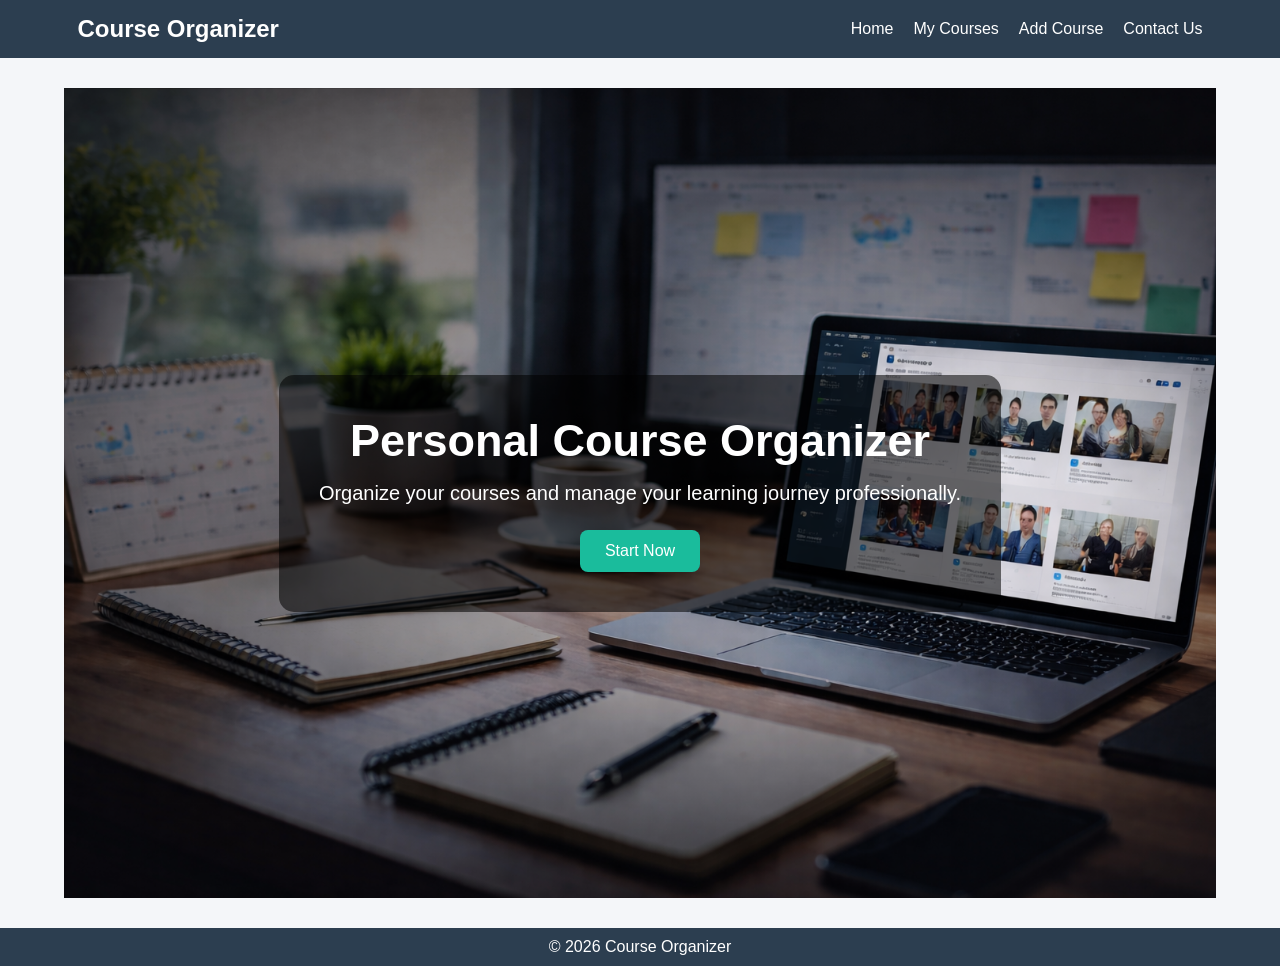
<file: index.html>
<!DOCTYPE html>
<html>

<head>
    <title>Home</title>

    <meta name="viewport" content="width=device-width, initial-scale=1.0">

    <link rel="stylesheet" href="style.css">
</head>

<body>

    <header>
        <nav>
            <h2>Course Organizer</h2>

            <ul>
                <li><a href="index.html">Home</a></li>
                <li><a href="courses.html">My Courses</a></li>
                <li><a href="add-course.html">Add Course</a></li>
                <li><a href="contact.html">Contact Us</a></li>
            </ul>
        </nav>
    </header>

    <main class="hero-page">

        <section class="hero-text">

            <h1>Personal Course Organizer</h1>

            <p>
                Organize your courses and manage your learning journey professionally.
            </p>

            <a href="courses.html" class="start-btn">Start Now</a>

        </section>

    </main>

    <footer>
        <p>© 2026 Course Organizer</p>
    </footer>

</body>

</html>
</file>
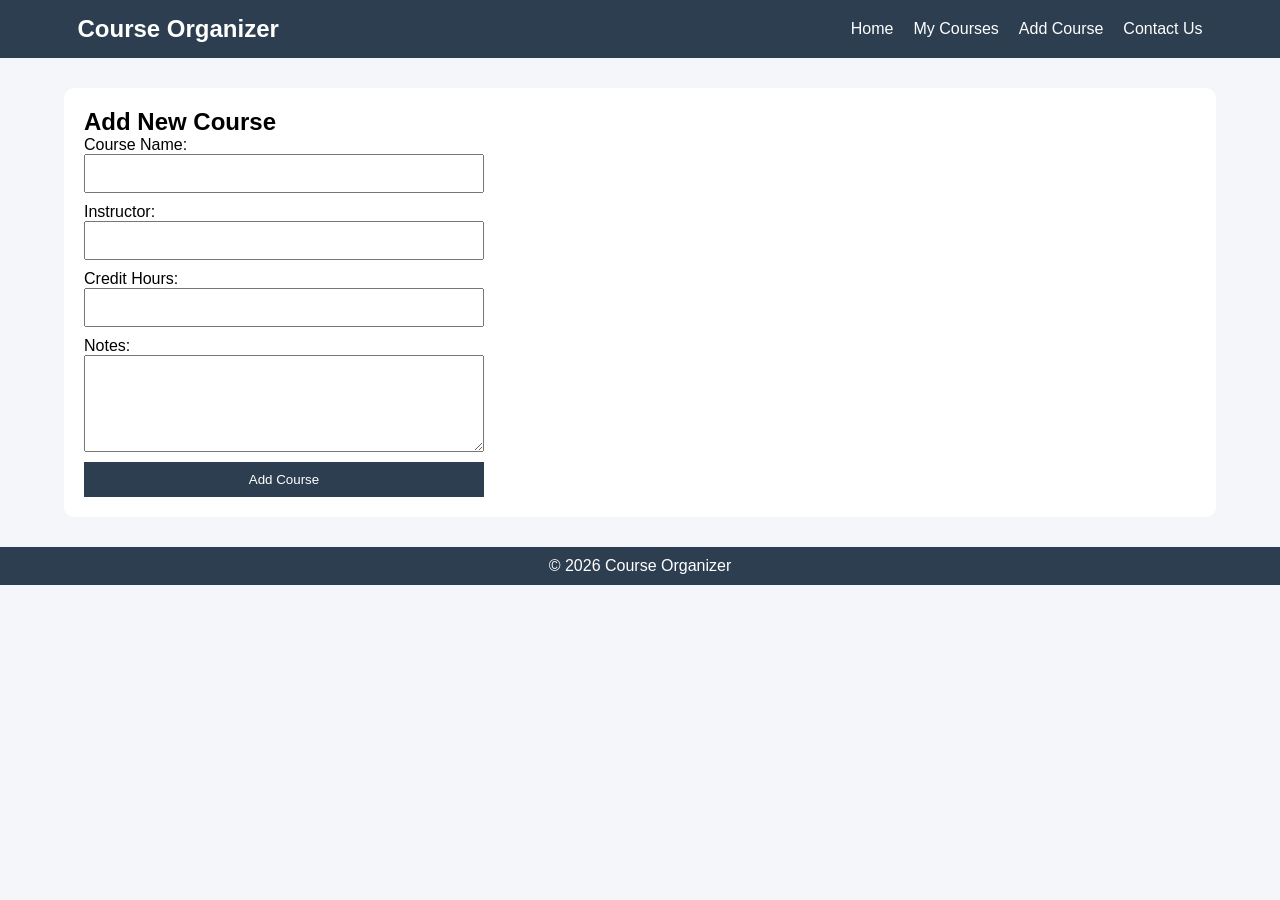
<file: add-course.html>
<!DOCTYPE html>
<html lang="en">

<head>
    <meta charset="UTF-8">
    <meta name="viewport" content="width=device-width, initial-scale=1.0">
    <title>Add Course</title>
    <link rel="stylesheet" href="style.css">
</head>

<body>

    <header>
        <nav>
            <h2>Course Organizer</h2>

            <ul>
                <li><a href="index.html">Home</a></li>
                <li><a href="courses.html">My Courses</a></li>
                <li><a href="add-course.html">Add Course</a></li>
                <li><a href="contact.html">Contact Us</a></li>
            </ul>
        </nav>
    </header>

    <main>

        <section>
            <h2>Add New Course</h2>

            <form>

                <label>Course Name:</label>
                <input type="text" required>

                <label>Instructor:</label>
                <input type="text" required>

                <label>Credit Hours:</label>
                <input type="number" required>

                <label>Notes:</label>
                <textarea rows="5"></textarea>

                <button type="submit">Add Course</button>

            </form>
        </section>

    </main>

    <footer>
        <p>© 2026 Course Organizer</p>
    </footer>

</body>

</html>
</file>
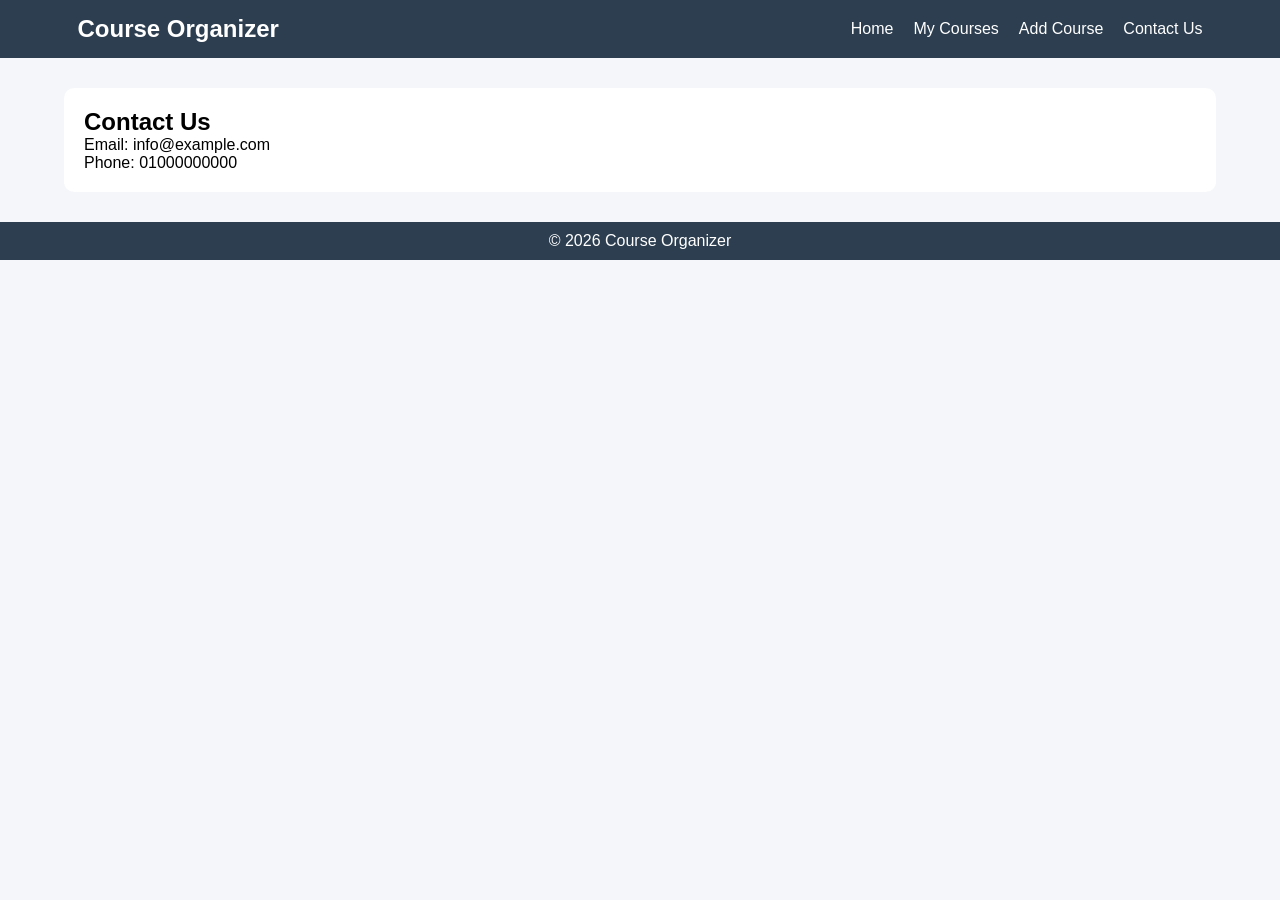
<file: contact.html>
<!DOCTYPE html>
<html lang="en">

<head>
    <meta charset="UTF-8">
    <meta name="viewport" content="width=device-width, initial-scale=1.0">
    <title>Contact Us</title>
    <link rel="stylesheet" href="style.css">
</head>

<body>

    <header>
        <nav>
            <h2>Course Organizer</h2>

            <ul>
                <li><a href="index.html">Home</a></li>
                <li><a href="courses.html">My Courses</a></li>
                <li><a href="add-course.html">Add Course</a></li>
                <li><a href="contact.html">Contact Us</a></li>
            </ul>
        </nav>
    </header>

    <main>

        <section>
            <h2>Contact Us</h2>

            <p>Email: info@example.com</p>
            <p>Phone: 01000000000</p>

        </section>

    </main>

    <footer>
        <p>© 2026 Course Organizer</p>
    </footer>

</body>

</html>
</file>
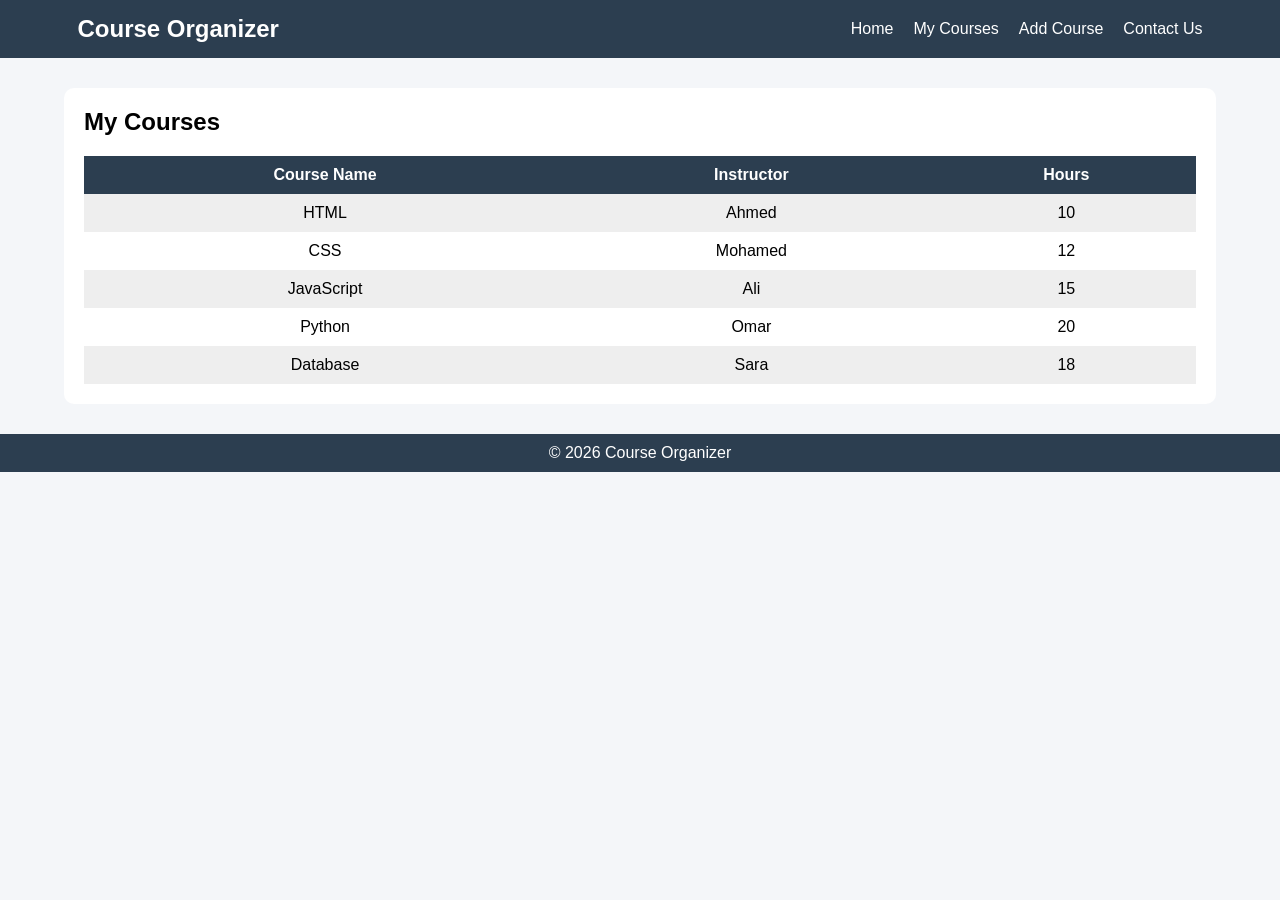
<file: courses.html>
<!DOCTYPE html>
<html lang="en">

<head>
    <meta charset="UTF-8">
    <meta name="viewport" content="width=device-width, initial-scale=1.0">
    <title>My Courses</title>
    <link rel="stylesheet" href="style.css">
</head>

<body>

    <header>
        <nav>
            <h2>Course Organizer</h2>

            <ul>
                <li><a href="index.html">Home</a></li>
                <li><a href="courses.html">My Courses</a></li>
                <li><a href="add-course.html">Add Course</a></li>
                <li><a href="contact.html">Contact Us</a></li>
            </ul>
        </nav>
    </header>

    <main>

        <section>
            <h2>My Courses</h2>

            <table>
                <tr>
                    <th>Course Name</th>
                    <th>Instructor</th>
                    <th>Hours</th>
                </tr>

                <tr>
                    <td>HTML</td>
                    <td>Ahmed</td>
                    <td>10</td>
                </tr>

                <tr>
                    <td>CSS</td>
                    <td>Mohamed</td>
                    <td>12</td>
                </tr>

                <tr>
                    <td>JavaScript</td>
                    <td>Ali</td>
                    <td>15</td>
                </tr>

                <tr>
                    <td>Python</td>
                    <td>Omar</td>
                    <td>20</td>
                </tr>

                <tr>
                    <td>Database</td>
                    <td>Sara</td>
                    <td>18</td>
                </tr>

            </table>
        </section>

    </main>

    <footer>
        <p>© 2026 Course Organizer</p>
    </footer>

</body>

</html>
</file>
<file: style.css>
* {
    margin: 0;
    padding: 0;
    box-sizing: border-box;
}

body {
    font-family: Arial;
    background-color: #f4f6f9;
}

/* Navbar */
header {
    background-color: #2c3e50;
    padding: 15px;
}

nav {
    display: flex;
    justify-content: space-between;
    align-items: center;
    width: 90%;
    margin: auto;
}

nav h2 {
    color: white;
}

nav ul {
    list-style: none;
    display: flex;
    gap: 20px;
}

nav a {
    color: white;
    text-decoration: none;
    transition: 0.3s;
}

nav a:hover {
    color: #1abc9c;
}

/* Main */
main {
    width: 90%;
    margin: 30px auto;
}

section {
    background: white;
    padding: 20px;
    border-radius: 10px;
}

/* Table */
table {
    width: 100%;
    border-collapse: collapse;
    margin-top: 20px;
}

th,
td {
    padding: 10px;
    text-align: center;
}

th {
    background: #2c3e50;
    color: white;
}

tr:nth-child(even) {
    background: #eee;
}

tr:hover {
    background: #dff9fb;
}

/* Form */
form {
    display: flex;
    flex-direction: column;
    max-width: 400px;
}

input,
textarea {
    padding: 10px;
    margin-bottom: 10px;
}

/* Button */
button {
    padding: 10px;
    background: #2c3e50;
    color: white;
    border: none;
}

button:hover {
    background: #1abc9c;
}

/* Footer */
footer {
    background: #2c3e50;
    color: white;
    text-align: center;
    padding: 10px;
}

/* Responsive */
@media (max-width: 768px) {
    nav {
        flex-direction: column;
    }

    nav ul {
        flex-direction: column;
        align-items: center;
    }
}



/* Home Background */
.hero-page {
    background-image: url("home.jpg.png");
    background-size: cover;
    background-position: center;
    height: 90vh;

    display: flex;
    justify-content: center;
    align-items: center;

    text-align: center;
}

/* طبقة شفافة */
.hero-text {
    background: rgba(0, 0, 0, 0.55);
    padding: 40px;
    border-radius: 15px;
    color: white;
}

.hero-text h1 {
    font-size: 45px;
    margin-bottom: 15px;
}

.hero-text p {
    font-size: 20px;
    margin-bottom: 25px;
}

/* زرار */
.start-btn {
    display: inline-block;
    background: #1abc9c;
    color: white;
    padding: 12px 25px;
    text-decoration: none;
    border-radius: 8px;
    transition: 0.3s;
}

.start-btn:hover {
    background: #16a085;
    transform: scale(1.05);
}

/* Mobile */
@media (max-width: 768px) {

    .hero-text h1 {
        font-size: 28px;
    }

    .hero-text p {
        font-size: 16px;
    }

}
</file>
